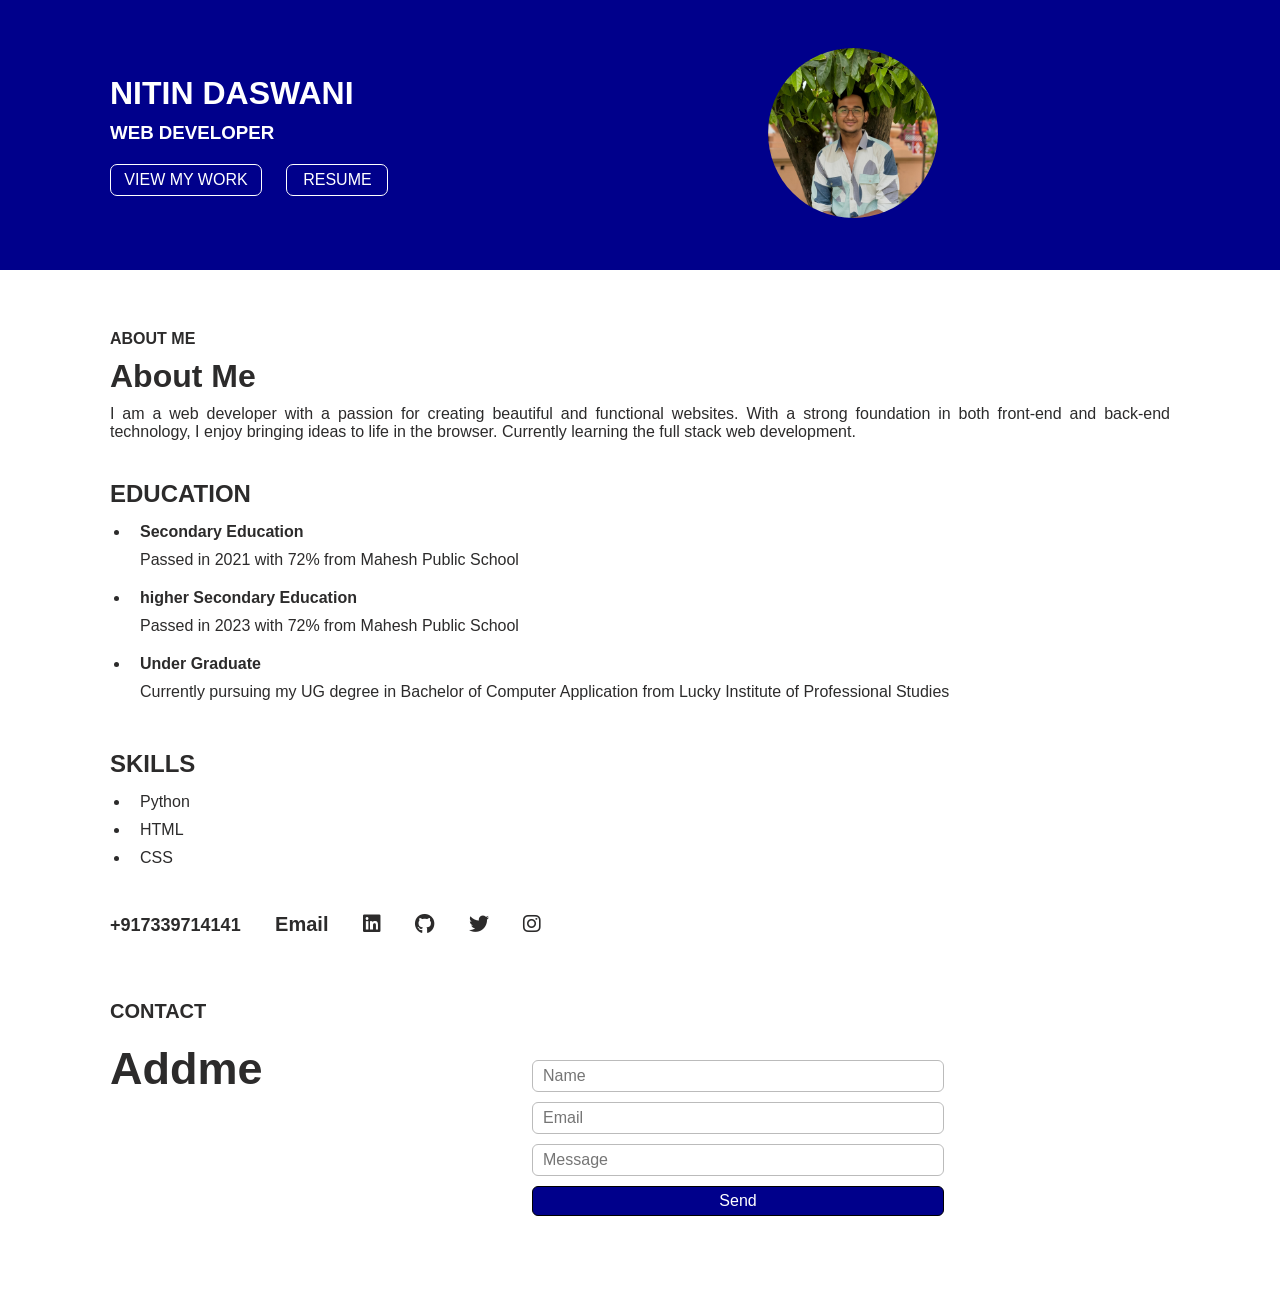
<file: index.html>
<!DOCTYPE html>
<html lang="en">
  <head>
    <meta charset="UTF-8" />
    <meta name="viewport" content="width=device-width, initial-scale=1.0" />
    <title>Portfolio</title>
    <link rel="stylesheet" href="style.css">
    <link rel="stylesheet" href="https://cdnjs.cloudflare.com/ajax/libs/font-awesome/6.0.0/css/all.min.css">
  </head>
  <body>
    <header>
        <div class="div1">
            <h1 class="name">NITIN DASWANI</h1>
            <h3 class="pos">WEB DEVELOPER</h3>
            <a href="https://www.linkedin.com/in/nitin-daswani-771458339" target="_blank" class="view_work">VIEW MY WORK</a>
            <a href="RESUME.pdf" target="_blank" class="resume">RESUME</a>
        </div>

        <div>
            <img src="img1.jpg" alt="Profile Photo" class="photo">
        </div>
    </header>

    <main>
        <div class="abt">
            <h4>ABOUT ME</h4>
            <h1>About Me</h1>
            <p>I am a web developer with a passion for creating beautiful and functional websites. With a strong foundation in both front-end and back-end technology, I enjoy bringing ideas to life in the browser. Currently learning the full stack web development.</p>
        </div>

        <div class="edu">
            <h2>EDUCATION</h2>
            <ul>
                <li>
                    <h4>Secondary Education</h4>
                    <p>Passed in 2021 with 72% from Mahesh Public School</p>
                </li>
                <li>
                    <h4>higher Secondary Education</h4>
                    <p>Passed in 2023 with 72% from Mahesh Public School</p>
                </li>
                <li>
                    <h4>Under Graduate</h4>
                    <p>Currently pursuing my UG degree in Bachelor of Computer Application from Lucky Institute of Professional Studies</p>
                </li>
            </ul>
        </div>

        <div class="skills">
            <h2>SKILLS</h2>
            <ul>
                <li><p>Python</p></li>
                <li><p>HTML</p></li>
                <li><p>CSS</p></li>
            </ul>
        </div>

        <div class="contact">
            <p>+917339714141</p>
            <a href="https://mail.google.com/mail/?view=cm&to=nitindaswani771@gmail.com" target="_blank">Email</a>
            <a href="https://www.linkedin.com/in/nitin-daswani-771458339" target="_blank"><i class="fa-brands fa-linkedin"></i></a>
            <a href="https://github.com/nitindaswani" target="_blank"><i class="fa-brands fa-github"></i></a>
            <a href="https://x.com/NitinDaswani12" target="_blank"><i class="fa-brands fa-twitter"></i></a>
            <a href="https://www.instagram.com/nitiiinnnnn_/" target="_blank"><i class="fa-brands fa-instagram"></i></a>
        </div>
        <div class="div2">
            <div class="add_me">
                <h2>CONTACT</h2>
                <h1>Addme</h1>
            </div>
            <div class="form">
                <form action="https://formsubmit.co/nitindaswani771@gmail.com" method="POST">
                    <input type="text" placeholder="Name" name="name" required>
                    <input type="email" placeholder="Email" name="email" required>
                    <input type="text" placeholder="Message" name="msg" required>
                    <button type="submit">Send</button>
                </form>
            </div>
        </div>
    </main>
  </body>
</html>
</file>
<file: style.css>
html{
    scroll-behavior: smooth;
}
*{
    margin: 0;
    padding: 0;
    font-family: sans-serif;
}
header{
    display: grid;
    grid-template-columns: 60% 40%;
    height: 30vh;
    width: 100%;
    justify-content: start;
    align-items: center;
    background-color: darkblue;
}
.name{
    font-weight: 900;
    margin: 10px;
}
.pos{
    font-weight: 600;
    margin: 10px;
}
.photo{
    border-radius: 50%;
    width: 170px;
    height: 170px;
}
.view_work{
    background-color: darkblue;
    text-decoration: none;
    color: white;
    display: inline-block;
    width: 150px;
    text-align: center;
    line-height: 30px; 
    height: 30px;
    border-radius: 7px;
    font-weight: 200;
    border:1px solid  white;
    margin: 10px;
}
.resume{
    background-color: darkblue;
    text-decoration: none;
    color: white;
    display: inline-block;
    width: 100px;
    text-align: center;
    line-height: 30px; 
    height: 30px;
    border-radius: 7px;
    font-weight: 200;
    border:1px solid  white;
    margin: 10px;
}
.div1{
    color: white;
    padding: 0px 100px;
}
main{
    display: grid;
    grid-template-rows: 150px 270px 120px 80px 300px;
    place-content: center;
    padding: 50px 100px;
    color: rgb(44, 43, 43);
}

.abt h4{
    margin: 10px;
}
.abt h1{
    margin: 10px;
}
.abt p{
    text-align: justify;
    margin: 10px;
}
.edu,.skills{
    margin: 10px;
}
.skills p{
    margin: 10px;
}
.edu ul,.skills ul{
    padding: 5px 0px 0px 20px;
}
.edu p{
    margin: 10px ;
    padding: 0px 0px 10px 0px;
}
.edu h4{
    margin: 10px;
}

.contact{
    padding: 50px 10px;
}
.contact a{
    text-decoration: none;   
    padding: 5px 30px 5px 0px;
    color: rgb(44, 43, 43);
    font-weight: 600;
    font-size: 20px;
}
.contact p{
    padding: 5px 30px 5px 0px;
    color: rgb(44, 43, 43);
    display: inline-block;
    font-size: 18px;
    font-weight: 600;
}
.add_me{
    padding: 50px 10px;
}
.add_me h1{
    padding: 10px 0px 10px 0px;
    font-size:45px;
}
.add_me h2{
    font-size: 20px;
    padding: 10px 0px 10px 0px;
}
.div2{
    display: grid;
    grid-template-columns: 40% 60%;
}
.form{
    padding: 120px 0px 0px 0px;
}
.form input{
    margin: 0px 5px 10px 0px;
    width: 400px;
    height: 30px;
    border-radius: 6px;
    border:1px solid rgb(187, 187, 187);
    padding-left: 10px;
    display: block;
    font-size: 16px;
}
.form button{
    width: 412px;
    height: 30px;
    font-size: 16px;
    border: 1px solid black;
    border-radius: 6px;
    background-color: darkblue;
    color: white;
    display: block
}
.contact a:hover,
.view_work:hover,
.resume:hover,
.form button:hover {
    opacity: 0.8;
    cursor: pointer;
}
@media(max-width:768px){
    header{
        grid-template-columns: 1fr;
        text-align: center;
        height: 50%;
    }
    main{
        grid-template-rows: 350px 590px 200px 230px 350px;
    }
    .contact a,.contact p{
        display: block;
    }
    .div1{
        padding: 20px;
    }
    .photo{
        margin: 0 auto;
    }
    .div2{
        grid-template-columns: 1fr;
    }
    .form button{
        width: 212px;
    }
    .form input{
        width: 200px;
    }
}
</file>
